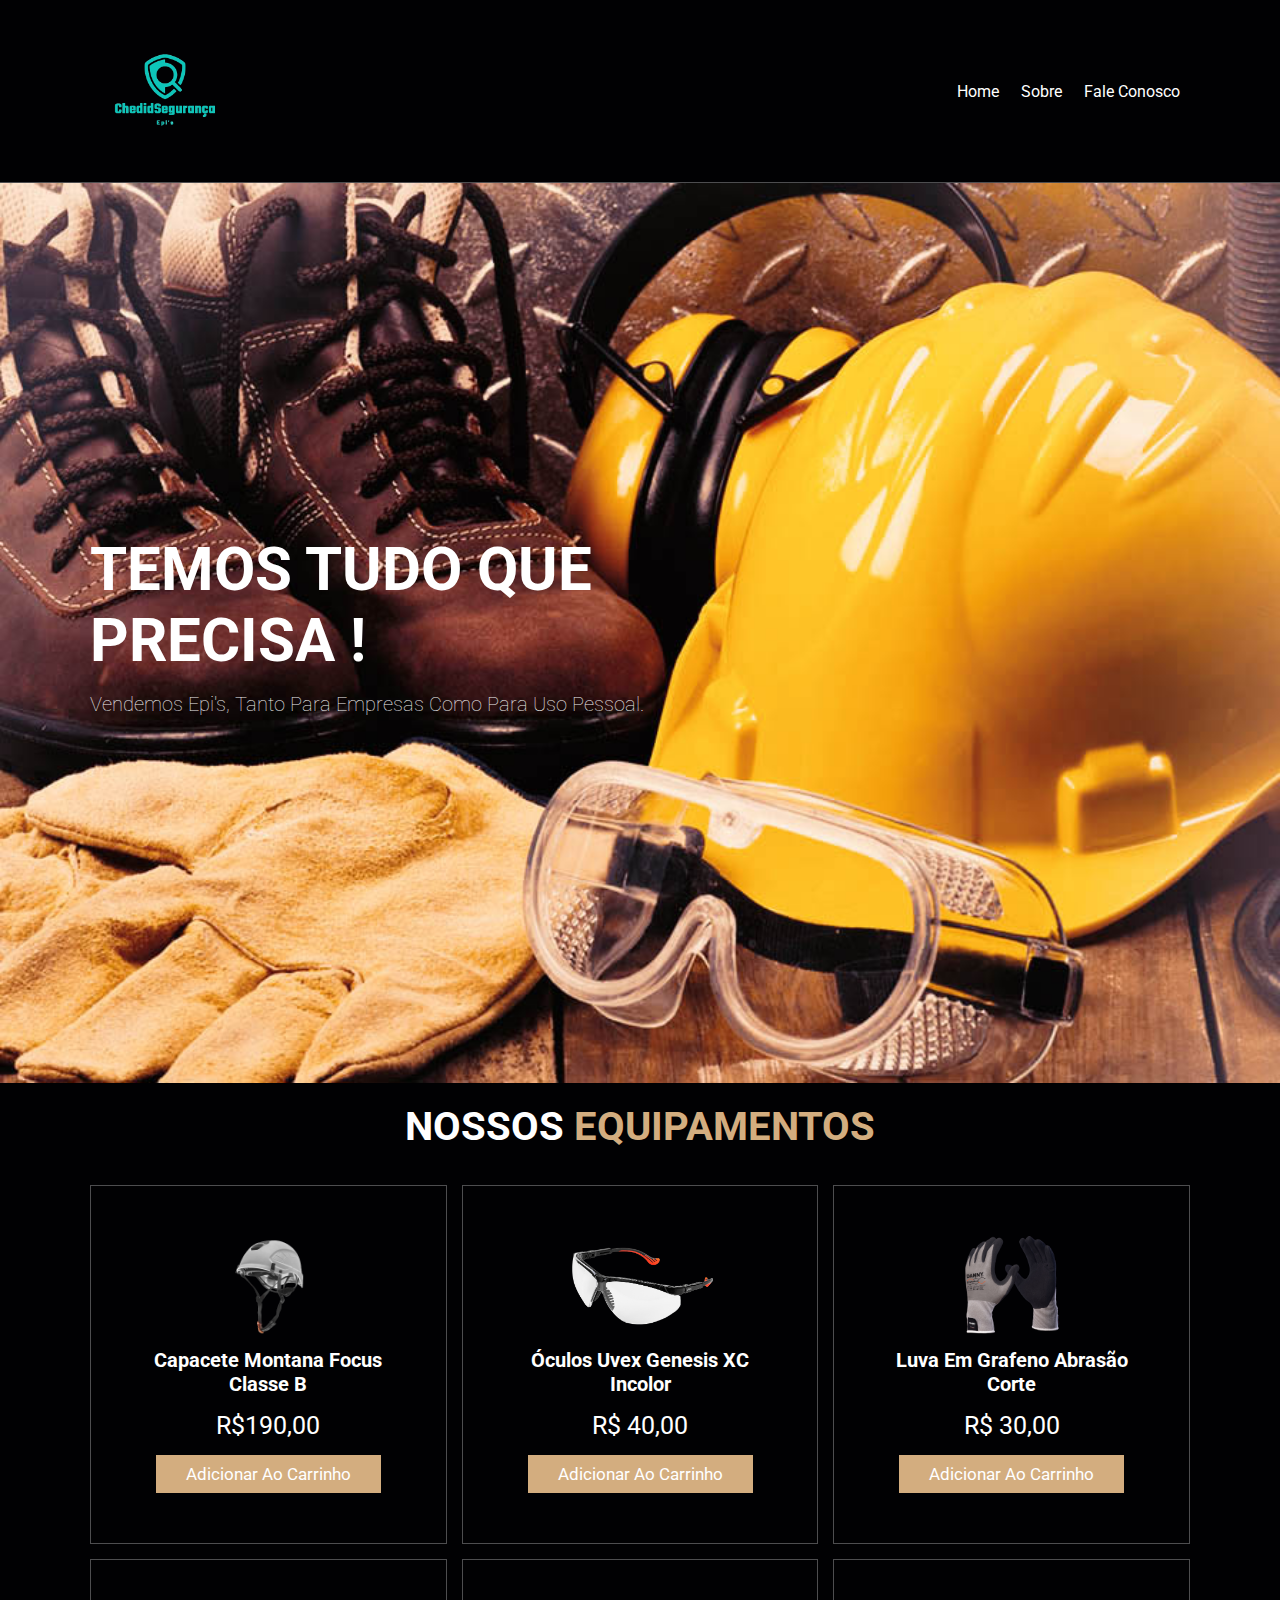
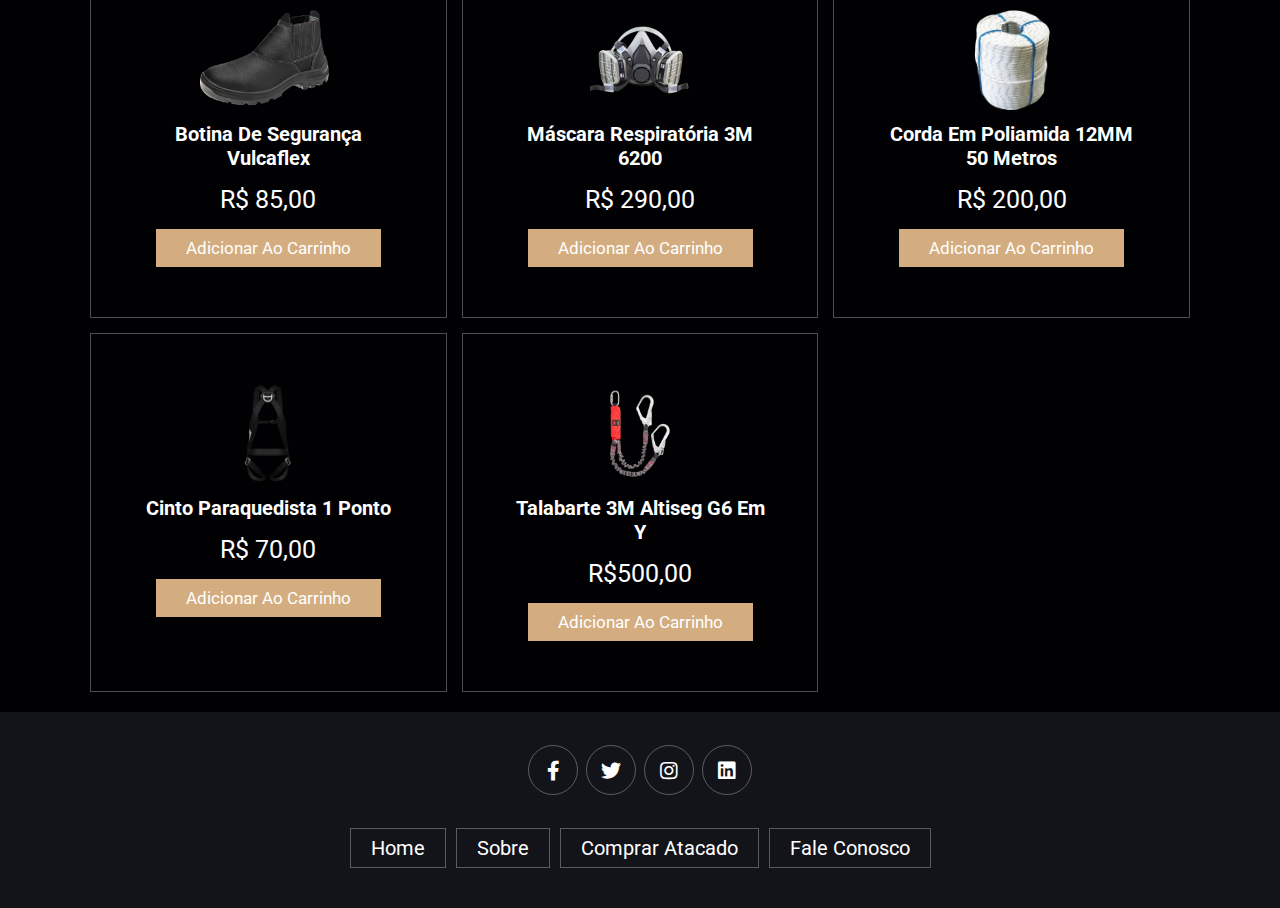
<file: Trabalho HTML CSS LOJA DE EPIS/index.html>
<!DOCTYPE html>
<html lang="pt-BR">
<head>
    <meta charset="UTF-8">
    <meta http-equiv="X-UA-Compatible" content="IE=edge">
    <meta name="viewport" content="width=device-width, initial-scale=1.0">
    <title>Chedid Segurança </title>
    <link rel="icon" type="image/x-icon" href="/imagens/epis (1)-PhotoRoom.png-PhotoRoom.png">
    <link rel="stylesheet" href="https://cdnjs.cloudflare.com/ajax/libs/font-awesome/5.15.4/css/all.min.css">
    <link rel="stylesheet" href="home.css/style.css">

</head>
<body>
    


<header class="header">

    <a href="index.html" class="logo">
        <img src="imagens/epis (1)-PhotoRoom.png-PhotoRoom.png" alt="">
    </a>

    <nav class="navbar">
        <a href="index.html">home</a>
        <a href="sobre.html">sobre</a>
        <a href="Faleconosco.html">Fale conosco</a>
        
    </nav>
</header>


<section class="home" id="home">

    <div class="content">
        <h3>Temos tudo que precisa !</h3>
        <p>Vendemos Epi's, tanto para empresas como para uso pessoal.</p>
    </div>

</section>




<section class="menu" id="menu">

    <h1 class="heading"> NOSSOS <span> EQUIPAMENTOS </span> </h1>

    <div class="box-container">

        <div class="box">
            <img src="imagens/capacete.png" alt="">
            <h3>Capacete Montana Focus Classe B </h3>
            <div class="price">R$190,00 </div>
            <a href="#" class="btn">adicionar ao carrinho</a>
        </div>

        <div class="box">
            <img src="imagens/oculos-PhotoRoom.png-PhotoRoom.png" alt="">
            <h3>Óculos Uvex Genesis XC Incolor </h3>
            <div class="price">R$ 40,00 </div>
            <a href="#" class="btn">adicionar ao carrinho</a>
        </div>

        <div class="box">
            <img src="imagens/luva-PhotoRoom.png-PhotoRoom.png" alt="">
            <h3>Luva em Grafeno Abrasão Corte </h3>
            <div class="price">R$ 30,00 </div>
            <a href="#" class="btn">adicionar ao carrinho</a>
        </div>

        <div class="box">
            <img src="imagens/bota-PhotoRoom.png-PhotoRoom.png" alt="">
            <h3>Botina de Segurança Vulcaflex </h3>
            <div class="price">R$ 85,00 </div>
            <a href="#" class="btn">adicionar ao carrinho</a>
        </div>

        <div class="box">
            <img src="imagens/mascara-PhotoRoom.png-PhotoRoom.png" alt="">
            <h3>Máscara Respiratória 3M 6200 </h3>
            <div class="price">R$ 290,00 </div>
            <a href="#" class="btn">adicionar ao carrinho</a>
        </div>

        <div class="box">
            <img src="imagens/corda-PhotoRoom.png-PhotoRoom.png" alt="">
            <h3>Corda em Poliamida 12MM 50 Metros</h3>
            <div class="price">R$ 200,00 </div>
            <a href="#" class="btn">adicionar ao carrinho</a>
        </div>

        <div class="box">
            <img src="imagens/cinto-PhotoRoom.png-PhotoRoom.png" alt="">
            <h3>Cinto Paraquedista 1 Ponto </h3>
            <div class="price">R$ 70,00 </div>
            <a href="#" class="btn">adicionar ao carrinho</a>
        </div>

        <div class="box">
            <img src="imagens/talabarte-PhotoRoom.png-PhotoRoom.png" alt="">
            <h3>Talabarte 3M Altiseg G6 Em Y </h3>
            <div class="price"> R$500,00 </div>
            <a href="#" class="btn">adicionar ao carrinho</a>
        </div>

    </div>

</section>





<section class="footer">

    <div class="share">
        <a href="#" class="fab fa-facebook-f"></a>
        <a href="#" class="fab fa-twitter"></a>
        <a href="#" class="fab fa-instagram"></a>
        <a href="#" class="fab fa-linkedin"></a>
    </div>

    <div class="links">
        <a href="index.html">home</a>
        <a href="sobre.html">Sobre</a>
        <a href="#">Comprar Atacado</a>
        <a href="Faleconosco.html">Fale conosco</a>
        
    </div>

   

</section>
</file>
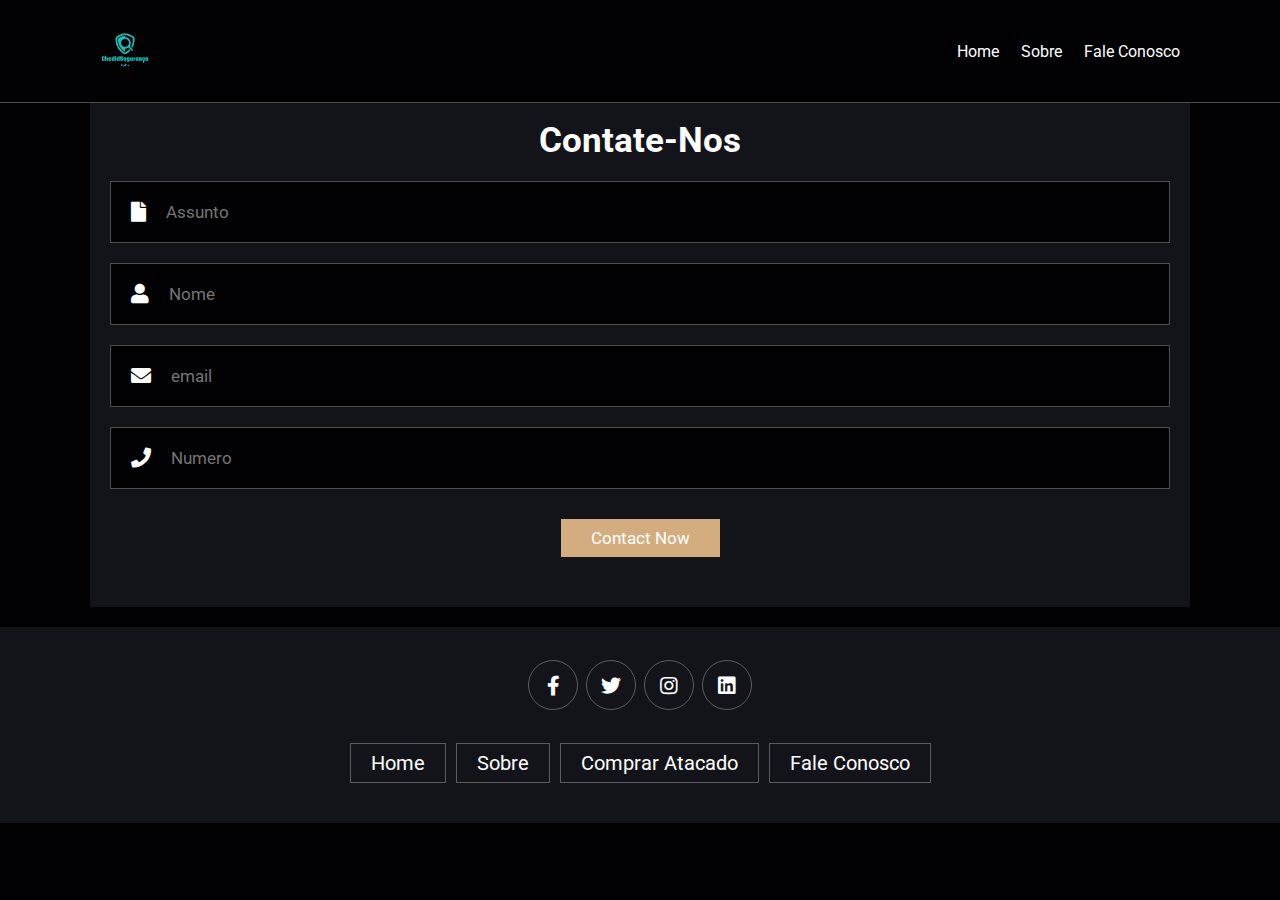
<file: Trabalho HTML CSS LOJA DE EPIS/Faleconosco.html>
<!DOCTYPE html>
<html lang="en">
<head>
    <meta charset="UTF-8">
    <meta http-equiv="X-UA-Compatible" content="IE=edge">
    <meta name="viewport" content="width=device-width, initial-scale=1.0">
    <title>Chedid Segurança </title>
    <link rel="stylesheet" href="https://cdnjs.cloudflare.com/ajax/libs/font-awesome/5.15.4/css/all.min.css">
    <link rel="stylesheet" href="contatocss/contato.css">

</head>
<body>
    

    <header class="header">

        <a href="index.html" class="logo">
            <img src="imagens/epis (1)-PhotoRoom.png-PhotoRoom.png" alt="">
        </a>
    
        <nav class="navbar">
            <a href="index.html">home</a>
            <a href="sobre.html">sobre</a>
            <a href="Faleconosco.html">Fale conosco</a>
            
        </nav>
    </header>

<section class="contact" id="contact">
    

    <div class="row" >
        <form >
            <h3>Contate-nos </h3>
            <div class="inputBox">
                <span class="fas fa-file"></span>
                <input type="text" placeholder="Assunto">
            </div>
            <div class="inputBox">
                <span class="fas fa-user"></span>
                <input type="name" placeholder="Nome">
            </div>
            <div class="inputBox">
                <span class="fas fa-envelope"></span>
                <input type="email" placeholder="email">
            </div>
            <div class="inputBox">
                <span class="fas fa-phone"></span>
                <input type="number" placeholder="Numero">
            </div>
            <input type="submit" value="contact now" class="btn">
        </form>

    </div>

</section>

<section class="footer">

    <div class="share">
        <a href="#" class="fab fa-facebook-f"></a>
        <a href="#" class="fab fa-twitter"></a>
        <a href="#" class="fab fa-instagram"></a>
        <a href="#" class="fab fa-linkedin"></a>
    </div>

    <div class="links">
        <a href="index.html">home</a>
        <a href="sobre.html">Sobre</a>
        <a href="#">Comprar Atacado</a>
        <a href="Faleconosco.html">Fale conosco</a>
        
    </div>

   

</section>
</file>
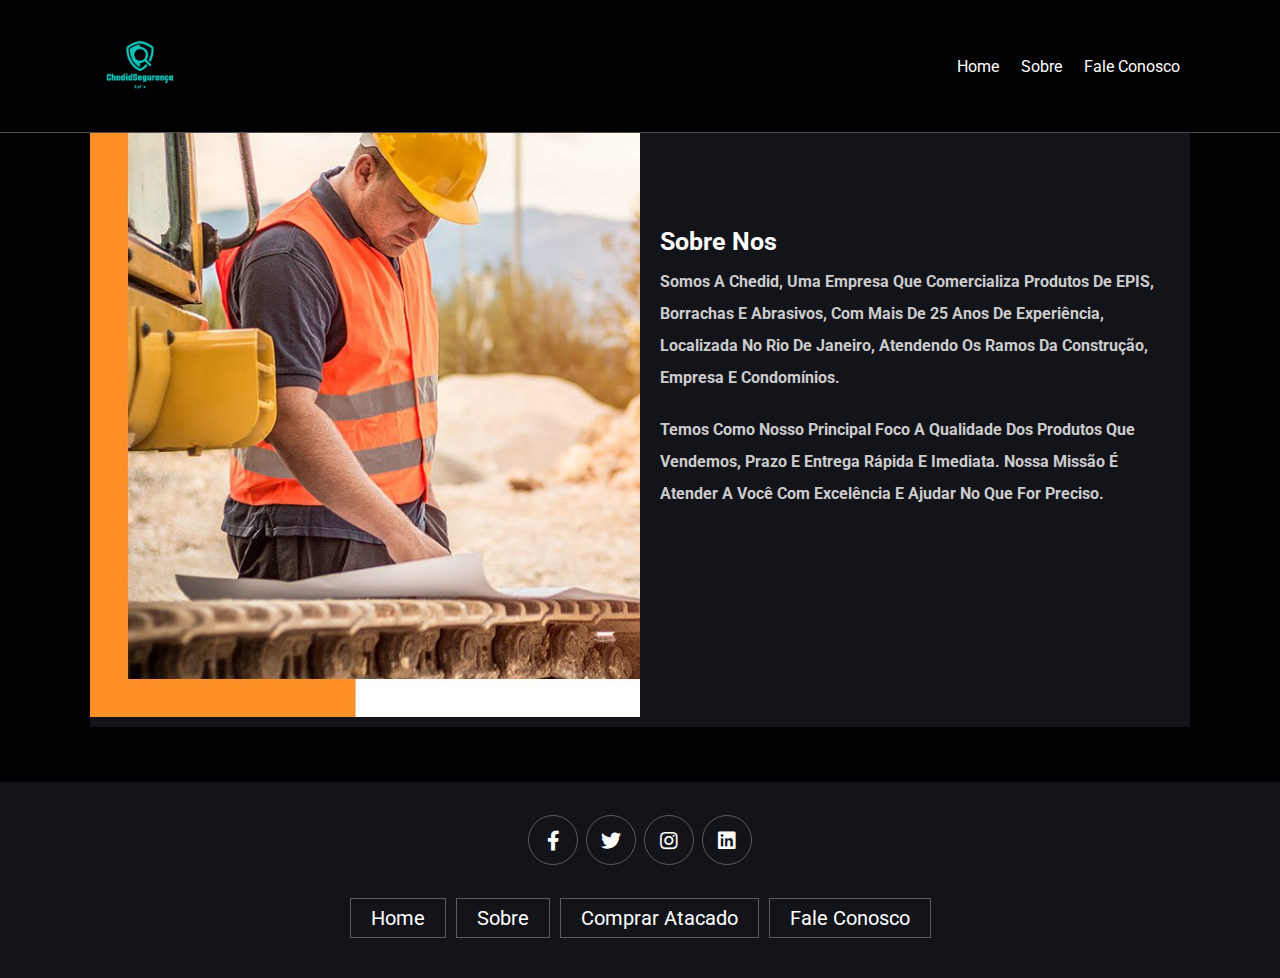
<file: Trabalho HTML CSS LOJA DE EPIS/sobre.html>
<!DOCTYPE html>
<html lang="pt-BR">
<head>
    <meta charset="UTF-8">
    <meta http-equiv="X-UA-Compatible" content="IE=edge">
    <meta name="viewport" content="width=device-width, initial-scale=1.0">
    <title>Chedid Segurança </title>
    <link rel="stylesheet" href="https://cdnjs.cloudflare.com/ajax/libs/font-awesome/5.15.4/css/all.min.css">
    <link rel="stylesheet" href="sobrecss/sobre.css">

</head>
<body>
    


<header class="header">

    <a href="index.html" class="logo">
        <img src="imagens/epis (1)-PhotoRoom.png-PhotoRoom.png" alt="">
    </a>

    <nav class="navbar">
        <a href="index.html">home</a>
        <a href="sobre.html">sobre</a>
        <a href="Faleconosco.html">Fale conosco</a>
        
    </nav>
</header>

<section class="about" id="about">

    <h1 class="heading"> 

    <div class="row">

        <div class="image">
            <img src="imagens/sobre.jpg" alt="">
        </div>

        <div class="content">
            <h3>Sobre nos</h3>
            <p>Somos a Chedid, uma empresa que comercializa produtos de EPIS, borrachas e abrasivos, com mais de 25 anos de experiência, localizada no Rio de Janeiro, atendendo os ramos da construção, empresa e condomínios.</p>
            <p>Temos como nosso principal foco a qualidade dos produtos que vendemos, prazo e entrega rápida e imediata. Nossa missão é atender a você com excelência e ajudar no que for preciso.</p>
            
        </div>

    </div>

</section>

<section class="footer">

    <div class="share">
        <a href="#" class="fab fa-facebook-f"></a>
        <a href="#" class="fab fa-twitter"></a>
        <a href="#" class="fab fa-instagram"></a>
        <a href="#" class="fab fa-linkedin"></a>
    </div>

    <div class="links">
        <a href="index.html">home</a>
        <a href="sobre.html">Sobre</a>
        <a href="#">Comprar Atacado</a>
        <a href="Faleconosco.html">Fale conosco</a>
        
    </div>

   

</section>
</file>
<file: Trabalho HTML CSS LOJA DE EPIS/home.css/style.css>
@import url('https://fonts.googleapis.com/css2?family=Roboto:wght@100;300;400;500;700&display=swap');

:root{
    --main-color:#d3ad7f;
    --black:#13131a;
    --bg:#010103;
    --border:.1rem solid rgba(255,255,255,.3);
}

*{
    font-family: 'Roboto', sans-serif;
    margin:0; padding:0;
    box-sizing: border-box;
    outline: none; border:none;
    text-decoration: none;
    text-transform: capitalize;
    transition: .2s linear;
}

html{
    font-size: 62.5%;
    overflow-x: hidden;
    scroll-padding-top: 9rem;
    scroll-behavior: smooth;
}

html::-webkit-scrollbar{
    width: .8rem;
}

html::-webkit-scrollbar-track{
    background: transparent;
}

html::-webkit-scrollbar-thumb{
    background: #fff;
    border-radius: 5rem;
}

body{
    background: var(--bg);
}

section{
    padding:2rem 7%;
}

.heading{
    text-align: center;
    color:#fff;
    text-transform: uppercase;
    padding-bottom: 3.5rem;
    font-size: 4rem;
}

.heading span{
    color:var(--main-color);
    text-transform: uppercase;
}

.btn{
    margin-top: 1rem;
    display: inline-block;
    padding:.9rem 3rem;
    font-size: 1.7rem;
    color:#fff;
    background: var(--main-color);
    cursor: pointer;
}

.btn:hover{
    letter-spacing: .2rem;
}

.header{
    background: var(--bg);
    display: flex;
    align-items: center;
    justify-content: space-between;
    padding:1.5rem 7%;
    border-bottom: var(--border);
    top:0; left: 0; right: 0;
    z-index: 1000;
}

.header .logo img{
    height: 15rem;
}

.header .navbar a{
    margin:0 1rem;
    font-size: 1.6rem;
    color:#fff;
}

.header .navbar a:hover{
    color:var(--main-color);
    border-bottom: .1rem solid var(--main-color);
    padding-bottom: .5rem;
}






.header .search-form{
    position: absolute;
    top:115%; right: 7%;
    background: #fff;
    width: 50rem;
    height: 5rem;
    display: flex;
    align-items: center;
    transform: scaleY(0);
    transform-origin: top;
}

.header .search-form.active{
    transform: scaleY(1);
}

.header .search-form input{
    height: 100%;
    width: 100%;
    font-size: 1.6rem;
    color:var(--black);
    padding:1rem;
    text-transform: none;
}

.header .search-form label{
    cursor: pointer;
    font-size: 2.2rem;
    margin-right: 1.5rem;
    color:var(--black);
}

.header .search-form label:hover{
    color:var(--main-color);
}

.header .cart-items-container{
    position: absolute;
    top:100%; right: -100%;
    height: calc(100vh - 9.5rem);
    width: 35rem;
    background: #fff;
    padding:0 1.5rem;
}

.header .cart-items-container.active{
    right: 0;
}

.header .cart-items-container .cart-item{
    position: relative;
    margin:2rem 0;
    display: flex;
    align-items: center;
    gap:1.5rem;
}

.header .cart-items-container .cart-item .fa-times{
    position: absolute;
    top:1rem; right: 1rem;
    font-size: 2rem;
    cursor: pointer;
    color: var(--black);
}

.header .cart-items-container .cart-item .fa-times:hover{
    color:var(--main-color);
}

.header .cart-items-container .cart-item img{
    height: 7rem;
}

.header .cart-items-container .cart-item .content h3{
    font-size: 2rem;
    color:var(--black);
    padding-bottom: .5rem;
}

.header .cart-items-container .cart-item .content .price{
    font-size: 1.5rem;
    color:var(--main-color);
}

.header .cart-items-container .btn{
    width: 100%;
    text-align: center;
}

.home{
    min-height: 100vh;
    display: flex;
    align-items: center;
    background:url(../imagens/o-que-e-um-epi-equipamento-de-protecao-individual.jpg) no-repeat;
    background-size: cover;
    background-position: center;
}

.home .content{
    max-width: 60rem;
}

.home .content h3{
    font-size: 6rem;
    text-transform: uppercase;
    color:#fff;
}

.home .content p{
    font-size: 2rem;
    font-weight: lighter;
    line-height: 1.8;
    padding:1rem 0;
    color:#eee;
}


.menu .box-container{
    display: grid;
    grid-template-columns: repeat(auto-fit, minmax(30rem, 1fr));
    gap:1.5rem;
}

.menu .box-container .box{
    padding:5rem;
    text-align: center;
    border:var(--border);    
}

.menu .box-container .box img{
    height: 10rem;
}

.menu .box-container .box h3{
    color: #fff;
    font-size: 2rem;
    padding:1rem 0;
}

.menu .box-container .box .price{
    color: #fff;
    font-size: 2.5rem;
    padding:.5rem 0;
}

.menu .box-container .box .price span{
    font-size: 1.5rem;
    text-decoration: line-through;
    font-weight: lighter;
}

.menu .box-container .box:hover{
    background:#fff;
}

.menu .box-container .box:hover > *{
    color:var(--black);
}



.contact .row{
    display: flex;
    background:var(--black);
    flex-wrap: wrap;
    gap:1rem;
}

.contact .row .map{
    flex:1 1 45rem;
    width: 100%;
    object-fit: cover;
}

.contact .row form{
    flex:1 1 45rem;
    padding:5rem 2rem;
    text-align: center;
}

.contact .row form h3{
    text-transform: uppercase;
    font-size: 3.5rem;
    color:#fff;
}

.contact .row form .inputBox{
    display: flex;
    align-items: center;
    margin-top: 2rem;
    margin-bottom: 2rem;
    background:var(--bg);
    border:var(--border);
}

.contact .row form .inputBox span{
    color:#fff;
    font-size: 2rem;
    padding-left: 2rem;
}

.contact .row form .inputBox input{
    width: 100%;
    padding:2rem;
    font-size: 1.7rem;
    color:#fff;
    text-transform: none;
    background:none;
}



.footer{
    background:var(--black);
    text-align: center;
}

.footer .share{
    padding:1rem 0;
}

.footer .share a{
    height: 5rem;
    width: 5rem;
    line-height: 5rem;
    font-size: 2rem;
    color:#fff;
    border:var(--border);
    margin:.3rem;
    border-radius: 50%;
}

.footer .share a:hover{
    background-color: var(--main-color);
}

.footer .links{
    display: flex;
    justify-content: center;
    flex-wrap: wrap;
    padding:2rem 0;
    gap:1rem;
}

.footer .links a{
    padding:.7rem 2rem;
    color:#fff;
    border:var(--border);
    font-size: 2rem;
}

.footer .links a:hover{
    background:var(--main-color);
}

.footer .credit{
    font-size: 2rem;
    color:#fff;
    font-weight: lighter;
    padding:1.5rem;
}

.footer .credit span{
    color:var(--main-color);
}













/* media queries  */
@media (max-width:991px){

    html{
        font-size: 55%;
    }

    .header{
        padding:1.5rem 2rem;
    }

    section{
        padding:2rem;
    }

}

@media (max-width:768px){

    #menu-btn{
        display: inline-block;
    }

    .header .navbar{
        position: absolute;
        top:100%; right: -100%;
        background: #fff;
        width: 30rem;
        height: calc(100vh - 9.5rem);
    }

    .header .navbar.active{
        right:0;
    }

    .header .navbar a{
        color:var(--black);
        display: block;
        margin:1.5rem;
        padding:.5rem;
        font-size: 2rem;
    }

    .header .search-form{
        width: 90%;
        right: 2rem;
    }

    .home{
        background-position: left;
        justify-content: center;
        text-align: center;
    }

    .home .content h3{
        font-size: 4.5rem;
    }

    .home .content p{
        font-size: 1.5rem;
    }

}

@media (max-width:450px){

    html{
        font-size: 50%;
    }

}
</file>
<file: Trabalho HTML CSS LOJA DE EPIS/contatocss/contato.css>
@import url('https://fonts.googleapis.com/css2?family=Roboto:wght@100;300;400;500;700&display=swap');

:root{
    --main-color:#d3ad7f;
    --black:#13131a;
    --bg:#010103;
    --border:.1rem solid rgba(255,255,255,.3);
}

*{
    font-family: 'Roboto', sans-serif;
    margin:0; padding:0;
    box-sizing: border-box;
    outline: none; border:none;
    text-decoration: none;
    text-transform: capitalize;
    transition: .2s linear;
}

html{
    font-size: 62.5%;
    overflow-x: hidden;
    scroll-padding-top: 9rem;
    scroll-behavior: smooth;
}

html::-webkit-scrollbar{
    width: .8rem;
}

html::-webkit-scrollbar-track{
    background: transparent;
}

html::-webkit-scrollbar-thumb{
    background: #fff;
    border-radius: 5rem;
}

body{
    background: var(--bg);
}

section{
    padding:2rem 7%;
}

.heading{
    text-align: center;
    color:#fff;
    text-transform: uppercase;
    padding-bottom: 3.5rem;
    font-size: 4rem;
}

.heading span{
    color:var(--main-color);
    text-transform: uppercase;
}

.btn{
    margin-top: 1rem;
    display: inline-block;
    padding:.9rem 3rem;
    font-size: 1.7rem;
    color:#fff;
    background: var(--main-color);
    cursor: pointer;
}

.btn:hover{
    letter-spacing: .2rem;
}

.header{
    background: var(--bg);
    display: flex;
    align-items: center;
    justify-content: space-between;
    padding:1.5rem 7%;
    border-bottom: var(--border);
    position: fixed;
    top:0; left: 0; right: 0;
    z-index: 1000;
}

.header .logo img{
    height: 7rem;
}

.header .navbar a{
    margin:0 1rem;
    font-size: 1.6rem;
    color:#fff;
}

.header .navbar a:hover{
    color:var(--main-color);
    border-bottom: .1rem solid var(--main-color);
    padding-bottom: .5rem;
}



.header .search-form{
    position: absolute;
    top:115%; right: 7%;
    background: #fff;
    width: 50rem;
    height: 5rem;
    display: flex;
    align-items: center;
    transform: scaleY(0);
    transform-origin: top;
}

.header .search-form.active{
    transform: scaleY(1);
}

.header .search-form input{
    height: 100%;
    width: 100%;
    font-size: 1.6rem;
    color:var(--black);
    padding:1rem;
    text-transform: none;
}

.header .search-form label{
    cursor: pointer;
    font-size: 2.2rem;
    margin-right: 1.5rem;
    color:var(--black);
}

.header .search-form label:hover{
    color:var(--main-color);
}

.header .cart-items-container{
    position: absolute;
    top:100%; right: -100%;
    height: calc(100vh - 9.5rem);
    width: 35rem;
    background: #fff;
    padding:0 1.5rem;
}

.header .cart-items-container.active{
    right: 0;
}

.header .cart-items-container .cart-item{
    position: relative;
    margin:2rem 0;
    display: flex;
    align-items: center;
    gap:1.5rem;
}

.header .cart-items-container .cart-item .fa-times{
    position: absolute;
    top:1rem; right: 1rem;
    font-size: 2rem;
    cursor: pointer;
    color: var(--black);
}

.header .cart-items-container .cart-item .fa-times:hover{
    color:var(--main-color);
}

.header .cart-items-container .cart-item img{
    height: 7rem;
}

.header .cart-items-container .cart-item .content h3{
    font-size: 2rem;
    color:var(--black);
    padding-bottom: .5rem;
}

.header .cart-items-container .cart-item .content .price{
    font-size: 1.5rem;
    color:var(--main-color);
}

.header .cart-items-container .btn{
    width: 100%;
    text-align: center;
}
.contact .row{
    display: flex;
    background:var(--black);
    flex-wrap: wrap;
    gap:1rem;
}


.contact .row form{
    flex:1 1 45rem;
    padding:5rem 2rem;
    text-align: center;
}

.contact .row form h3{
   margin-top: 50px;
    font-size: 3.5rem;
    color:#fff;
}

.contact .row form .inputBox{
    display: flex;
    align-items: center;
    margin-top: 2rem;
    margin-bottom: 2rem;
    background:var(--bg);
    border:var(--border);
}

.contact .row form .inputBox span{
    color:#fff;
    font-size: 2rem;
    padding-left: 2rem;
}

.contact .row form .inputBox input{
    width: 100%;
    padding:2rem;
    font-size: 1.7rem;
    color:#fff;
    text-transform: none;
    background:none;
}

/*footer*/


.footer{
    background:var(--black);
    text-align: center;
}

.footer .share{
    padding:1rem 0;
}

.footer .share a{
    height: 5rem;
    width: 5rem;
    line-height: 5rem;
    font-size: 2rem;
    color:#fff;
    border:var(--border);
    margin:.3rem;
    border-radius: 50%;
}

.footer .share a:hover{
    background-color: var(--main-color);
}

.footer .links{
    display: flex;
    justify-content: center;
    flex-wrap: wrap;
    padding:2rem 0;
    gap:1rem;
}

.footer .links a{
    padding:.7rem 2rem;
    color:#fff;
    border:var(--border);
    font-size: 2rem;
}

.footer .links a:hover{
    background:var(--main-color);
}

.footer .credit{
    font-size: 2rem;
    color:#fff;
    font-weight: lighter;
    padding:1.5rem;
}

.footer .credit span{
    color:var(--main-color);
}
</file>
<file: Trabalho HTML CSS LOJA DE EPIS/sobrecss/sobre.css>
@import url('https://fonts.googleapis.com/css2?family=Roboto:wght@100;300;400;500;700&display=swap');

:root{
    --main-color:#d3ad7f;
    --black:#13131a;
    --bg:#010103;
    --border:.1rem solid rgba(255,255,255,.3);
}

*{
    font-family: 'Roboto', sans-serif;
    margin:0; padding:0;
    box-sizing: border-box;
    outline: none; border:none;
    text-decoration: none;
    text-transform: capitalize;
    
    transition: .2s linear;
}

html{
    font-size: 62.5%;
    overflow-x: hidden;
    scroll-padding-top: 9rem;
    scroll-behavior: smooth;
}

html::-webkit-scrollbar{
    width: .8rem;
}

html::-webkit-scrollbar-track{
    background: transparent;
}

html::-webkit-scrollbar-thumb{
    background: #fff;
    border-radius: 5rem;
}

body{
    background: var(--bg);
}

section{
    padding:2rem 7%;
}

.heading{
    text-align: center;
    color:#fff;
    text-transform: uppercase;
    padding-bottom: 3.5rem;
    font-size: 4rem;
}

.heading span{
    color:var(--main-color);
    text-transform: uppercase;
}

.btn{
    margin-top: 1rem;
    display: inline-block;
    padding:.9rem 3rem;
    font-size: 1.7rem;
    color:#fff;
    background: var(--main-color);
    cursor: pointer;
}

.btn:hover{
    letter-spacing: .2rem;
}

.header{
    background: var(--bg);
    display: flex;
    align-items: center;
    justify-content: space-between;
    padding:1.5rem 7%;
    border-bottom: var(--border);
    position: fixed;
    top:0; left: 0; right: 0;
    z-index: 1000;
}

.header .logo img{
    height: 10rem;
}

.header .navbar a{
    margin:0 1rem;
    font-size: 1.6rem;
    color:#fff;
}

.header .navbar a:hover{
    color:var(--main-color);
    border-bottom: .1rem solid var(--main-color);
    padding-bottom: .5rem;
}


.header .search-form{
    position: absolute;
    top:115%; right: 7%;
    background: #fff;
    width: 50rem;
    height: 5rem;
    display: flex;
    align-items: center;
    transform: scaleY(0);
    transform-origin: top;
}

.header .search-form.active{
    transform: scaleY(1);
}

.header .search-form input{
    height: 100%;
    width: 100%;
    font-size: 1.6rem;
    color:var(--black);
    padding:1rem;
    text-transform: none;
}

.header .search-form label{
    cursor: pointer;
    font-size: 2.2rem;
    margin-right: 1.5rem;
    color:var(--black);
}

.header .search-form label:hover{
    color:var(--main-color);
}

.header .cart-items-container{
    position: absolute;
    top:100%; right: -100%;
    height: calc(100vh - 9.5rem);
    width: 35rem;
    background: #fff;
    padding:0 1.5rem;
}

.header .cart-items-container.active{
    right: 0;
}

.header .cart-items-container .cart-item{
    position: relative;
    margin:2rem 0;
    display: flex;
    align-items: center;
    gap:1.5rem;
}

.header .cart-items-container .cart-item .fa-times{
    position: absolute;
    top:1rem; right: 1rem;
    font-size: 2rem;
    cursor: pointer;
    color: var(--black);
}

.header .cart-items-container .cart-item .fa-times:hover{
    color:var(--main-color);
}

.header .cart-items-container .cart-item img{
    height: 7rem;
}

.header .cart-items-container .cart-item .content h3{
    font-size: 2rem;
    color:var(--black);
    padding-bottom: .5rem;
}

.header .cart-items-container .cart-item .content .price{
    font-size: 1.5rem;
    color:var(--main-color);
}

.header .cart-items-container .btn{
    width: 100%;
    text-align: center;
}

.about .row{
    display: flex;
    align-items: center;
    background:var(--black);
    flex-wrap: wrap;
}

.about .row .image{
    flex:1 1 45rem;
}

.about .row .image img{
    width: 100%;
}
.about .row .content{
    
    flex:1 1 45rem;
    padding:2rem;
}

.about .row .content h3{
    text-align: left;
    font-size: 25px;
    color:#fff;
}

.about .row .content p{
    text-align: left;
    font-size: 1.6rem;
    color:#ccc;
    padding:1rem 0;
    line-height: 2.0;
}

.footer{
    background:var(--black);
    text-align: center;
}

.footer .share{
    padding:1rem 0;
}

.footer .share a{
    height: 5rem;
    width: 5rem;
    line-height: 5rem;
    font-size: 2rem;
    color:#fff;
    border:var(--border);
    margin:.3rem;
    border-radius: 50%;
}

.footer .share a:hover{
    background-color: var(--main-color);
}

.footer .links{
    display: flex;
    justify-content: center;
    flex-wrap: wrap;
    padding:2rem 0;
    gap:1rem;
}

.footer .links a{
    padding:.7rem 2rem;
    color:#fff;
    border:var(--border);
    font-size: 2rem;
}

.footer .links a:hover{
    background:var(--main-color);
}

.footer .credit{
    font-size: 2rem;
    color:#fff;
    font-weight: lighter;
    padding:1.5rem;
}

.footer .credit span{
    color:var(--main-color);
}
</file>
